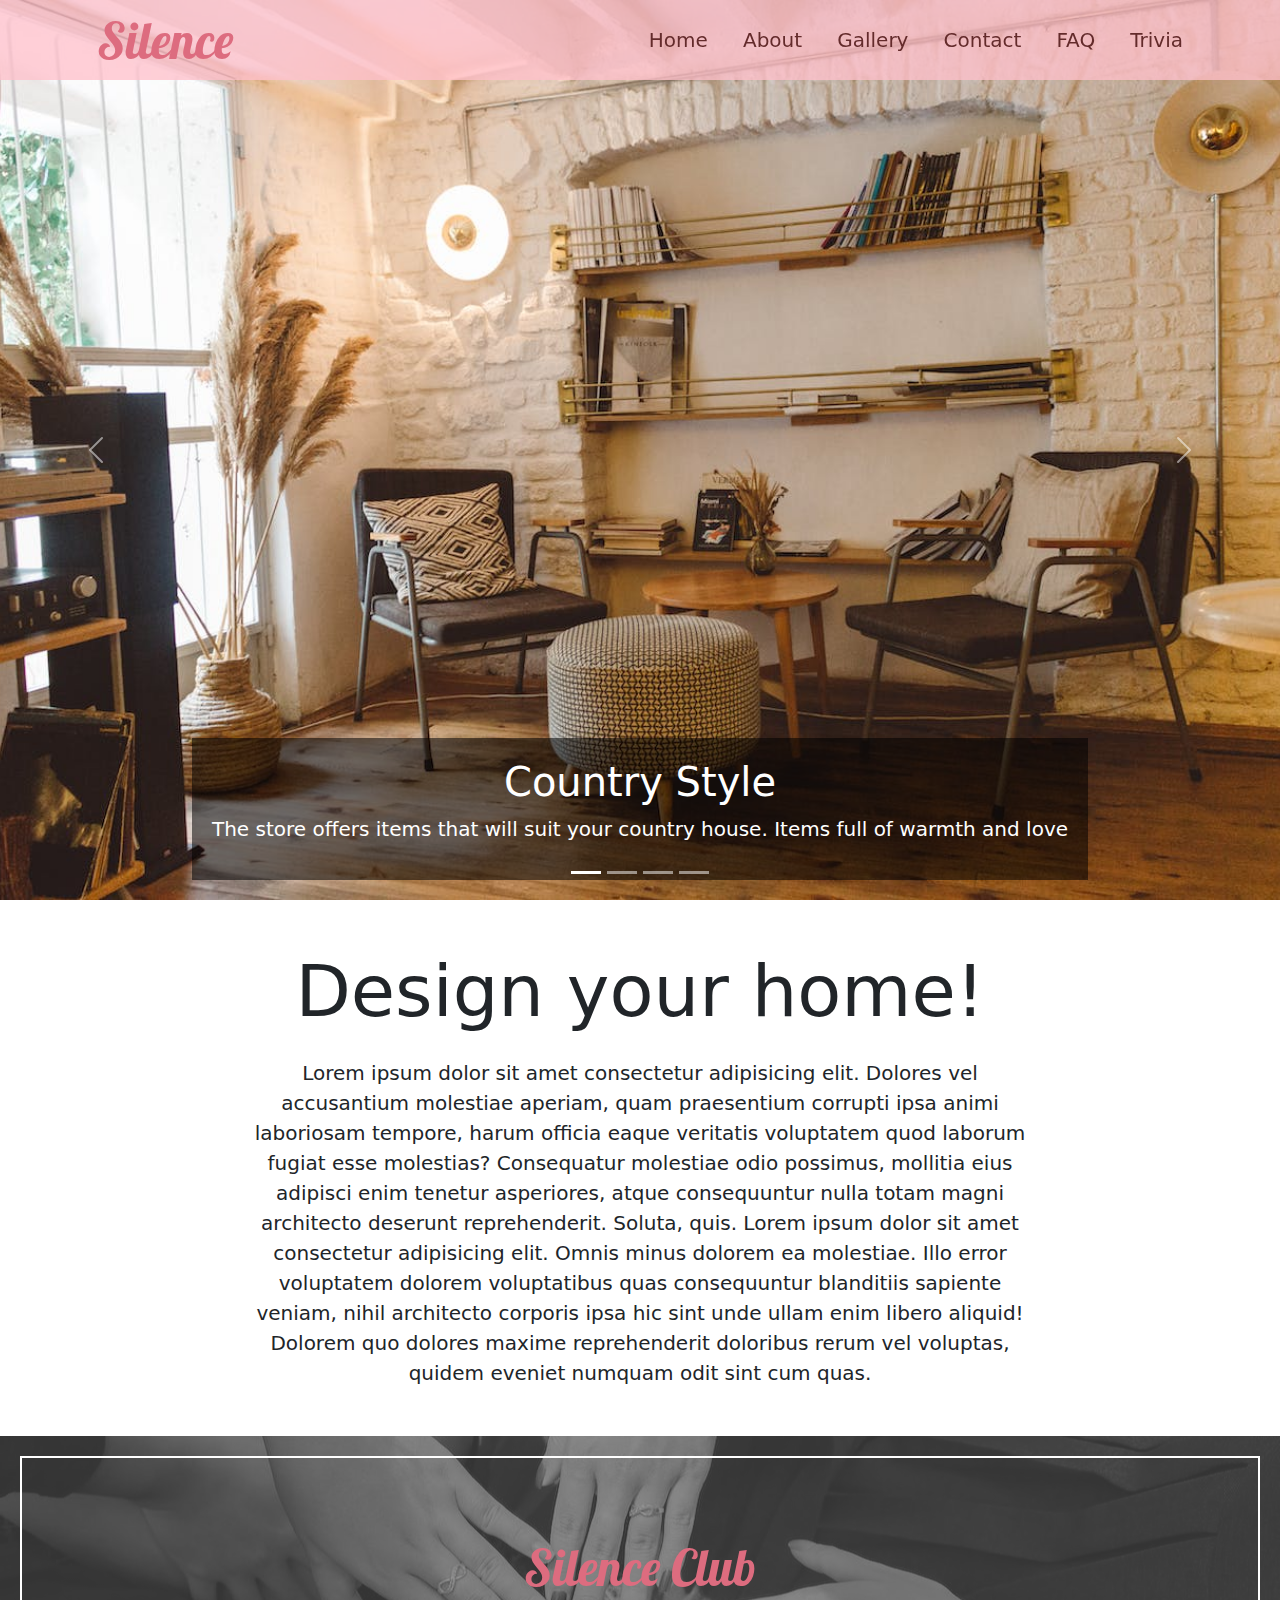
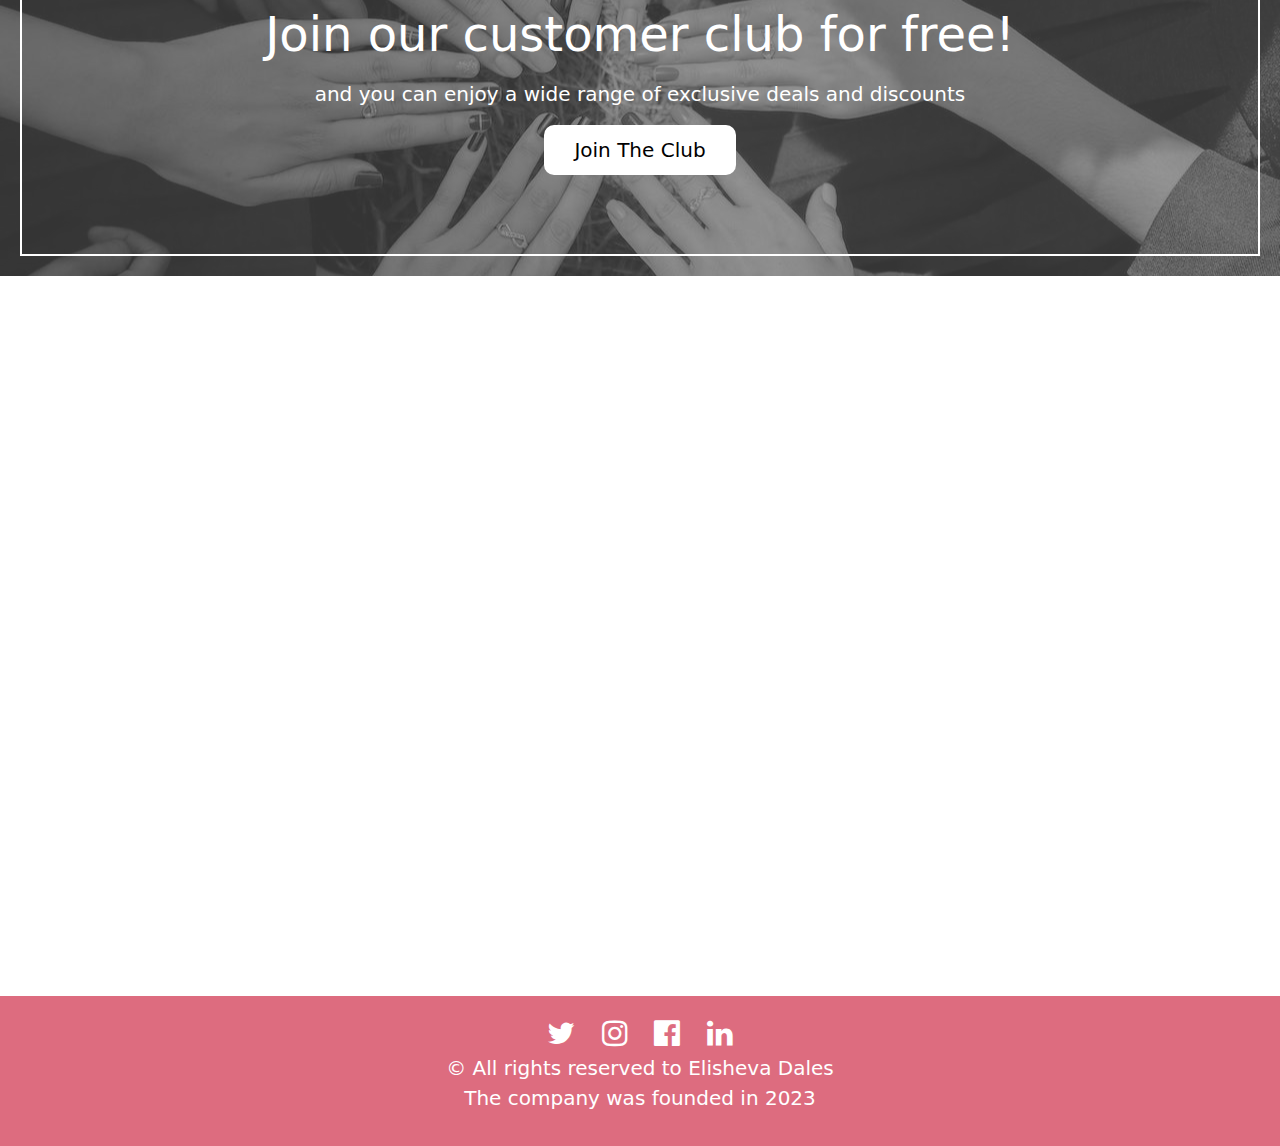
<file: index.html>
<!DOCTYPE html>
<html lang="en">

<head>
    <meta charset="UTF-8">
    <meta name="viewport" content="width=device-width, initial-scale=1.0">
    <title>Home</title>
    <link href="https://fonts.googleapis.com/css2?family=Dancing+Script:wght@700&family=Lobster&display=swap"
        rel="stylesheet">
    <link href="https://unpkg.com/aos@2.3.1/dist/aos.css" rel="stylesheet">
    <link rel="stylesheet" href="https://cdnjs.cloudflare.com/ajax/libs/font-awesome/4.7.0/css/font-awesome.min.css">
    <link rel="stylesheet" href="bootstrap.min.css">
    <link rel="stylesheet" href="index.css">
    <link rel="stylesheet" href="header.css">
</head>

<body>
    <header class="container-fluid center px-2">
        <div class="container d-flex justify-content-between align-items-center">
            <div class="logo">
                <a href="index.html">
                    Silence
                </a>
            </div>

            <nav id="nav_open">
                <a href="index.html">Home</a>
                <a href="about.html">About</a>
                <a href="gallery.html">Gallery</a>
                <a href="contact.html">Contact</a>
                <a href="FAQ.html">FAQ</a>
                <a href="trivia.html">Trivia</a>
            </nav>
            <i id="burger_btn" class="fa fa-bars fa-3x" aria-hidden="true"></i>
        </div>
    </header>

    <div class="strip-mobile container-fluid d-sm-none">

    </div>
    <div class="strip d-none d-sm-block">
        <div id="carouselExampleCaptions" class="carousel slide" data-bs-ride="false">
            <div class="carousel-indicators">
                <button type="button" data-bs-target="#carouselExampleCaptions" data-bs-slide-to="0" class="active"
                    aria-current="true" aria-label="Slide 1"></button>
                <button type="button" data-bs-target="#carouselExampleCaptions" data-bs-slide-to="1"
                    aria-label="Slide 2"></button>
                <button type="button" data-bs-target="#carouselExampleCaptions" data-bs-slide-to="2"
                    aria-label="Slide 3"></button>
                <button type="button" data-bs-target="#carouselExampleCaptions" data-bs-slide-to="3"
                    aria-label="Slide 4"></button>
            </div>
            <div class="carousel-inner">
                <div class="carousel-item active">
                    <div class="bg_pic pic1" style="background-image: url(images/carrousel1.jpg);"></div>
                    <div class="carousel-caption d-none d-md-block">
                        <h2 class="display-6">Country Style</h2>
                        <p class="lead">The store offers items that will suit your country house. Items full of warmth
                            and love</p>

                    </div>
                </div>
                <div class="carousel-item">
                    <div class="bg_pic pic2" style="background-image: url(images/carrousel2.jpg);"></div>
                    <div class="carousel-caption d-none d-md-block">
                        <h2 class="display-6">A house of nature</h2>
                        <p class="lead">A variety of pots and plants that are suitable for growing at home</p>
                    </div>
                </div>
                <div class="carousel-item">
                    <div class="bg_pic pic3" style="background-image: url(images/carrousel3.jpg);"></div>
                    <div class="carousel-caption d-none d-md-block">
                        <h2 class="display-6">Kitchens</h2>
                        <p class="lead">A variety of original and convenient kitchen utensils that will put your food in
                            order.</p>
                    </div>
                </div>
                <div class="carousel-item">
                    <div class="bg_pic pic4" style="background-image: url(images/carrousel4.jpg);"></div>
                    <div class="carousel-caption d-none d-md-block">
                        <h2>Just sit down</h2>
                        <p>Comfortable and colorful pillows that will decorate your home sitting area</p>
                    </div>
                </div>
            </div>
            <button class="carousel-control-prev" type="button" data-bs-target="#carouselExampleCaptions"
                data-bs-slide="prev">
                <span class="carousel-control-prev-icon" aria-hidden="true"></span>
                <span class="visually-hidden">Previous</span>
            </button>
            <button class="carousel-control-next" type="button" data-bs-target="#carouselExampleCaptions"
                data-bs-slide="next">
                <span class="carousel-control-next-icon" aria-hidden="true"></span>
                <span class="visually-hidden">Next</span>
            </button>
        </div>
    </div>

    <main class="container-fluid">
        <div class="container my-5">
            <div class="text text-center">
                <p class="display-2">Design your home!</p>
                <p class="lead mx-auto mt-4">Lorem ipsum dolor sit amet consectetur adipisicing elit. Dolores vel
                    accusantium
                    molestiae aperiam, quam praesentium corrupti ipsa animi laboriosam tempore, harum officia eaque
                    veritatis voluptatem quod laborum fugiat esse molestias? Consequatur molestiae odio possimus,
                    mollitia eius adipisci enim tenetur asperiores, atque consequuntur nulla totam magni architecto
                    deserunt reprehenderit. Soluta, quis. Lorem ipsum dolor sit amet consectetur adipisicing elit. Omnis
                    minus dolorem ea molestiae. Illo error voluptatem dolorem voluptatibus quas consequuntur blanditiis
                    sapiente veniam, nihil architecto corporis ipsa hic sint unde ullam enim libero aliquid! Dolorem quo
                    dolores maxime reprehenderit doloribus rerum vel voluptas, quidem eveniet numquam odit sint cum
                    quas.</p>
            </div>
        </div>
    </main>


    <div class="club container-fluid">
        <div class="background-image"></div>
        <div class="in-box text-center text-white">
            <h2>Silence Club</h2>
            <p class="display-5">Join our customer club for free!</p>
            <p class="lead">and you can enjoy a wide range of exclusive deals and discounts</p>
            <a class="lead" href="contact.html" target="_blank">Join The Club</a>
        </div>
    </div>


    <main class="container-fluid">
        <div class="container my-5">
            <div class="row mt-5">
                <div data-aos="fade-right" class="left col-12 col-md-12 col-lg-8 me-4">
                    <p class="display-5 text-center">New Arrivals:</p>

                    <div class="row">

                        <div class="box col-sm-6 col-md-4">
                            <div class="product product1">
                                <div class="text-pic">
                                    <p class="lead">white pillow</p>
                                </div>
                            </div>
                        </div>
                        <div class="box col-sm-6 col-md-4">
                            <div class="product product2">
                                <div class="text-pic">
                                    <p class="lead">stands</p>
                                </div>
                            </div>
                        </div>
                        <div class="box col-sm-6 col-md-4">
                            <div class="product product3">
                                <div class="text-pic">
                                    <p class="lead">table</p>
                                </div>
                            </div>
                        </div>
                        <div class="box col-sm-6 col-md-4">
                            <div class="product product4">
                                <div class="text-pic">
                                    <p class="lead">red pillow</p>
                                </div>
                            </div>
                        </div>
                        <div class="box col-sm-6 col-md-4">
                            <div class="product product5">
                                <div class="text-pic">
                                    <p class="lead">cat pillow</p>
                                </div>
                            </div>
                        </div>
                        <div class="box col-sm-6 col-md-4">
                            <div class="product product6">
                                <div class="text-pic">
                                    <p class="lead">mirror</p>
                                </div>
                            </div>
                        </div>

                    </div>
                    <a class="my-4 lead" href="gallery.html">full list</a>
                </div>
                <div data-aos="fade-right" class="right col-12 col-lg-3 p-4">
                    <p class="display-4 text-white mb-5">How to design correctly?</p>
                    <a class="lead" target="_blank"
                        href="https://www.mako.co.il/living-home-styling/Article-af0d868cf61b461006.htm">Read
                        here</a>
                </div>
            </div>

        </div>
    </main>






    <footer class="container-fluid lead">
        <div class="container text-center">
            <div class="icons">
                <a href="https://twitter.com/homedesigning" target="_blank"><i class="fa fa-twitter"
                        aria-hidden="true"></i></a>
                <a href="https://www.instagram.com/home_design68/?hl=he" target="_blank"><i class="fa fa-instagram"
                        aria-hidden="true"></i></a>
                <a href="https://www.facebook.com/home_design/" target="_blank"><i class="fa fa-facebook-official"
                        aria-hidden="true"></i></a>
                <a href="https://www.linkedin.com/in/elisheva-dales-888393248/" target="_blank"><i class="fa fa-linkedin"
                        aria-hidden="true"></i></a>
            </div>
            <p>© All rights reserved to Elisheva Dales <br> The company was founded in 2023</p>
        </div>
    </footer>



    <script src="https://cdn.jsdelivr.net/npm/bootstrap@5.2.0-beta1/dist/js/bootstrap.bundle.min.js"
        integrity="sha384-pprn3073KE6tl6bjs2QrFaJGz5/SUsLqktiwsUTF55Jfv3qYSDhgCecCxMW52nD2"
        crossorigin="anonymous"></script>
    <script src="burger.js"></script>
    <script src="https://unpkg.com/aos@2.3.1/dist/aos.js"></script>
    <script>
        AOS.init();
    </script>
</body>

</html>
</file>
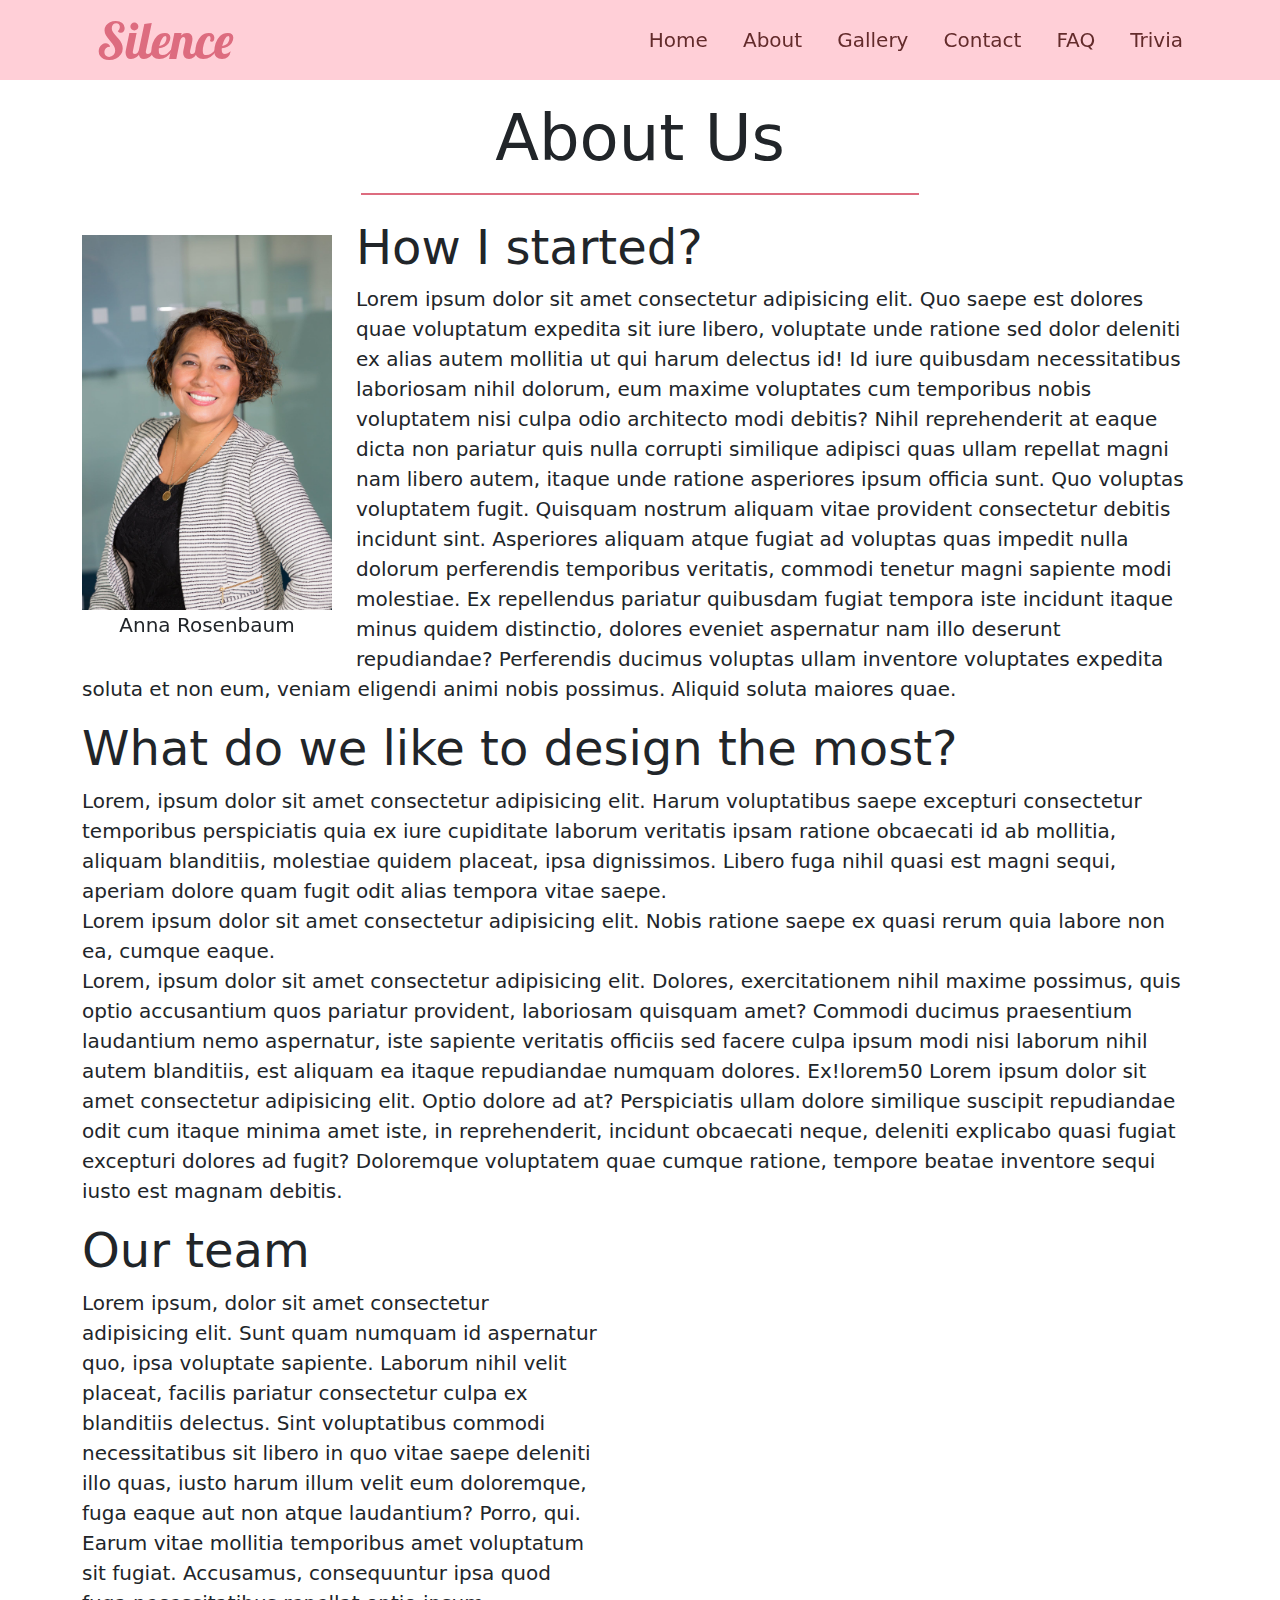
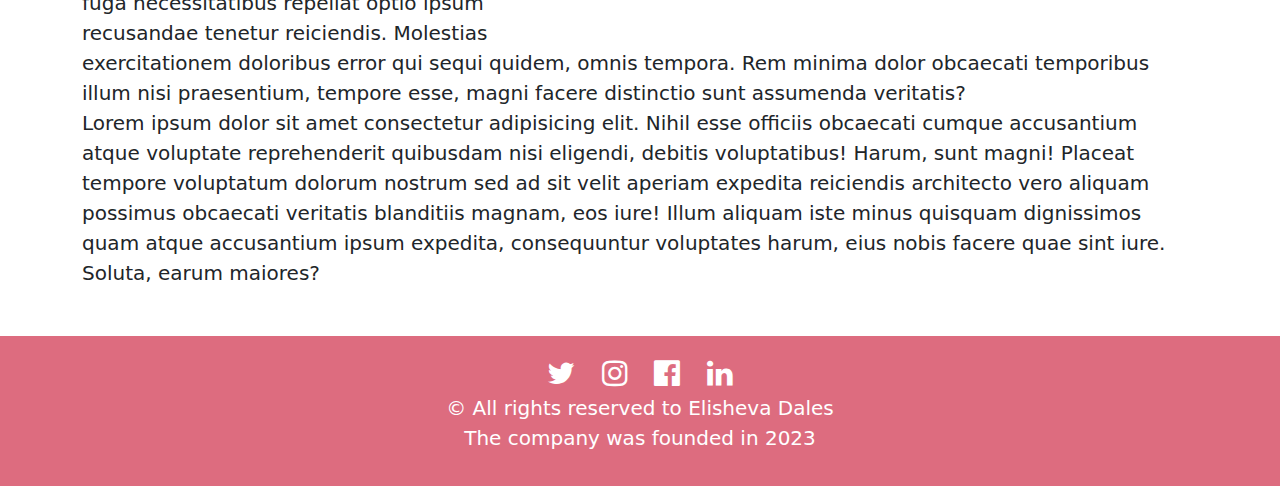
<file: about.html>
<!DOCTYPE html>
<html lang="en">

<head>
    <meta charset="UTF-8">
    <meta name="viewport" content="width=device-width, initial-scale=1.0">
    <title>About</title>

    <link href="https://fonts.googleapis.com/css2?family=Dancing+Script:wght@700&family=Lobster&display=swap"
        rel="stylesheet">
        <link href="https://unpkg.com/aos@2.3.1/dist/aos.css" rel="stylesheet">

    <link rel="stylesheet" href="https://cdnjs.cloudflare.com/ajax/libs/font-awesome/4.7.0/css/font-awesome.min.css">
    <link rel="stylesheet" href="bootstrap.min.css">
    <link rel="stylesheet" href="about.css">
    <link rel="stylesheet" href="header.css">
</head>

<body>
    <header class="container-fluid center px-2">
        <div class="container d-flex justify-content-between align-items-center">
            <div class="logo">
                <a href="index.html">
                    Silence
                </a>
            </div>

            <nav id="nav_open">
                <a href="index.html">Home</a>
                <a href="about.html">About</a>
                <a href="gallery.html">Gallery</a>
                <a href="contact.html">Contact</a>
                <a href="FAQ.html">FAQ</a>
                <a href="trivia.html">Trivia</a>
            </nav>
            <i id="burger_btn" class="fa fa-bars fa-3x" aria-hidden="true"></i>
        </div>
    </header>

    <main class="container-fluid mb-5">
        <div class="container">
            <div class="title center mx-auto mb-4">
                <p class="display-3">About Us</p>
            </div>
            <article>
                <div  data-aos="fade-up" class="float-sm-start text-center me-sm-4 center flex-column">
                    <img src="images/about1.jpg" alt="a woman" class="mt-3 img1 d-block">
                    <p  class="lead">Anna Rosenbaum</p>
                </div>
                <section>
                    <h2 class="display-5">How I started?</h2>
                    <p class="lead">Lorem ipsum dolor sit amet consectetur adipisicing elit. Quo saepe est dolores quae voluptatum
                        expedita sit iure libero, voluptate unde ratione sed dolor deleniti ex alias autem mollitia ut
                        qui harum delectus id! Id iure quibusdam necessitatibus laboriosam nihil dolorum, eum maxime
                        voluptates cum temporibus nobis voluptatem nisi culpa odio architecto modi debitis? Nihil
                        reprehenderit at eaque dicta non pariatur quis nulla corrupti similique adipisci quas ullam
                        repellat magni nam libero autem, itaque unde ratione asperiores ipsum officia sunt. Quo voluptas
                        voluptatem fugit. Quisquam nostrum aliquam vitae provident consectetur debitis incidunt sint.
                        Asperiores aliquam atque fugiat ad voluptas quas impedit nulla dolorum perferendis temporibus
                        veritatis, commodi tenetur magni sapiente modi molestiae. Ex repellendus pariatur quibusdam
                        fugiat tempora iste incidunt itaque minus quidem distinctio, dolores eveniet aspernatur nam illo
                        deserunt repudiandae? Perferendis ducimus voluptas ullam inventore voluptates expedita soluta et
                        non eum, veniam eligendi animi nobis possimus. Aliquid soluta maiores quae.</p>
                </section>
                <section>
                    <h2 class="display-5">What do we like to design the most?</h2>
                    <p class="lead">Lorem, ipsum dolor sit amet consectetur adipisicing elit. Harum voluptatibus saepe excepturi
                        consectetur temporibus perspiciatis quia ex iure cupiditate laborum veritatis ipsam ratione
                        obcaecati id ab mollitia, aliquam blanditiis, molestiae quidem placeat, ipsa dignissimos. Libero
                        fuga nihil quasi est magni sequi, aperiam dolore quam fugit odit alias tempora vitae saepe.<br>
                        Lorem ipsum dolor sit amet consectetur adipisicing elit. Nobis ratione saepe ex quasi rerum quia
                        labore non ea, cumque eaque.<br>
                        Lorem, ipsum dolor sit amet consectetur adipisicing elit. Dolores, exercitationem nihil maxime
                        possimus, quis optio accusantium quos pariatur provident, laboriosam quisquam amet? Commodi
                        ducimus praesentium laudantium nemo aspernatur, iste sapiente veritatis officiis sed facere
                        culpa ipsum modi nisi laborum nihil autem blanditiis, est aliquam ea itaque repudiandae numquam
                        dolores. Ex!lorem50
                        Lorem ipsum dolor sit amet consectetur adipisicing elit. Optio dolore ad at? Perspiciatis ullam
                        dolore similique suscipit repudiandae odit cum itaque minima amet iste, in reprehenderit,
                        incidunt obcaecati neque, deleniti explicabo quasi fugiat excepturi dolores ad fugit? Doloremque
                        voluptatem quae cumque ratione, tempore beatae inventore sequi iusto est magnam debitis.
                    </p>
                </section>

                <div  data-aos="fade-up" class="text-center img2-box float-lg-end mx-auto p-lg-4 lead">
                    <img src="images/about3.jpg" alt="team" class="">
                    <p>we have the best team in the world!</p>
                </div>
                

                <section class="">
                    <h2 class="display-5">Our team</h2>
                    <p class="lead">Lorem ipsum, dolor sit amet consectetur adipisicing elit. Sunt quam numquam id aspernatur quo,
                        ipsa voluptate sapiente. Laborum nihil velit placeat, facilis pariatur consectetur culpa ex
                        blanditiis delectus. Sint voluptatibus commodi necessitatibus sit libero in quo vitae saepe
                        deleniti illo quas, iusto harum illum velit eum doloremque, fuga eaque aut non atque laudantium?
                        Porro, qui. Earum vitae mollitia temporibus amet voluptatum sit fugiat. Accusamus, consequuntur
                        ipsa quod fuga necessitatibus repellat optio ipsum recusandae tenetur reiciendis. Molestias
                        exercitationem doloribus error qui sequi quidem, omnis tempora. Rem minima dolor obcaecati
                        temporibus illum nisi praesentium, tempore esse, magni facere distinctio sunt assumenda
                        veritatis?<br>
                        Lorem ipsum dolor sit amet consectetur adipisicing elit. Nihil esse officiis obcaecati cumque
                        accusantium atque voluptate reprehenderit quibusdam nisi eligendi, debitis voluptatibus! Harum,
                        sunt magni! Placeat tempore voluptatum dolorum nostrum sed ad sit velit aperiam expedita
                        reiciendis architecto vero aliquam possimus obcaecati veritatis blanditiis magnam, eos iure!
                        Illum aliquam iste minus quisquam dignissimos quam atque accusantium ipsum expedita,
                        consequuntur voluptates harum, eius nobis facere quae sint iure. Soluta, earum maiores?</p>
                </section>
            </article>



        </div>

    </main>


    <footer class="container-fluid lead">
        <div class="container text-center">
            <div class="icons">
                <a href="https://twitter.com/homedesigning" target="_blank"><i class="fa fa-twitter"
                        aria-hidden="true"></i></a>
                <a href="https://www.instagram.com/home_design68/?hl=he" target="_blank"><i class="fa fa-instagram"
                        aria-hidden="true"></i></a>
                <a href="https://www.facebook.com/home_design/" target="_blank"><i class="fa fa-facebook-official"
                        aria-hidden="true"></i></a>
                <a href="https://www.linkedin.com/in/elisheva-dales-888393248/" target="_blank"><i class="fa fa-linkedin"
                        aria-hidden="true"></i></a>
            </div>
            <p>© All rights reserved to Elisheva Dales <br> The company was founded in 2023</p>
        </div>
    </footer>


    <script src="burger.js"></script>
    <script src="https://unpkg.com/aos@2.3.1/dist/aos.js"></script>
    <script>
        AOS.init();
      </script>
</body>

</html>
</file>
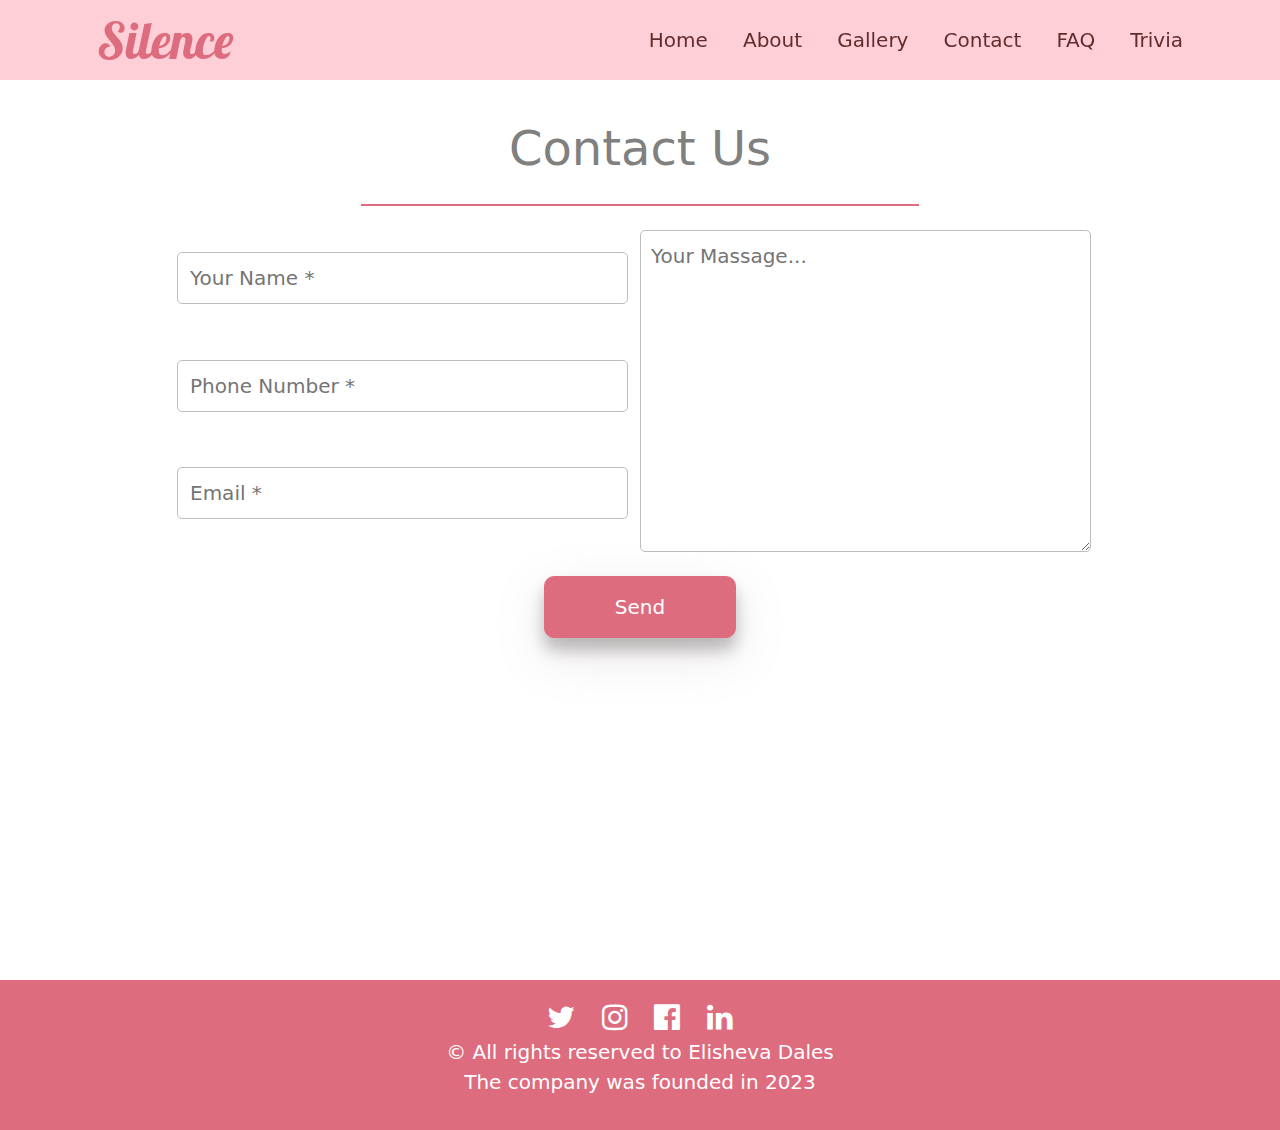
<file: contact.html>
<!DOCTYPE html>
<html lang="en">

<head>
    <meta charset="UTF-8">
    <meta name="viewport" content="width=device-width, initial-scale=1.0">
    <title>Contact</title>
    <link href="https://fonts.googleapis.com/css2?family=Dancing+Script:wght@700&family=Lobster&display=swap"
        rel="stylesheet">
    <link rel="stylesheet" href="https://cdnjs.cloudflare.com/ajax/libs/font-awesome/4.7.0/css/font-awesome.min.css">
    <link rel="stylesheet" href="bootstrap.min.css">
    <link rel="stylesheet" href="contact.css">
    <link rel="stylesheet" href="header.css">
</head>

<body>

    <header class="container-fluid center px-2">
        <div class="container d-flex justify-content-between align-items-center">
            <div class="logo">
                <a href="index.html">
                    Silence
                </a>
            </div>

            <nav id="nav_open">
                <a href="index.html">Home</a>
                <a href="about.html">About</a>
                <a href="gallery.html">Gallery</a>
                <a href="contact.html">Contact</a>
                <a href="FAQ.html">FAQ</a>
                <a href="trivia.html">Trivia</a>
            </nav>
            <i id="burger_btn" class="fa fa-bars fa-3x" aria-hidden="true"></i>
        </div>
    </header>


    <main class="container-fluid">
        <div class="container">
            <div class="contant mb-5">
                <div class="title mx-auto text-center">
                    <p class="display-5">Contact Us</p>
                </div>
                <form action="thanku.html" class="mt-4 center flex-column">
                    <div class="inputs row justify-content-center mb-4">
                        <div class="details center col-sm-10  col-md-6 col-lg-5 row">
                            <input class="lead" name="name" type="text" placeholder="Your Name *" required>
                            <input  class="lead" name="phone" type="tel" placeholder="Phone Number *" required>
                            <input  class="lead" name="mail" type="email" placeholder="Email *" required>
                        </div>
                        <div class="massage center col-sm-10 col-md-6 col-lg-5 ">
                            <textarea class="lead" placeholder="Your Massage..." name="massage" cols="30" rows="10"
                                required></textarea>
                        </div>
                    </div>
 
                    <button class="lead">
                        Send
                    </button>
                </form>
            </div>
        </div>
    </main>




    <footer class="container-fluid lead">
        <div class="container text-center">
            <div class="icons">
                <a href="https://twitter.com/homedesigning" target="_blank"><i class="fa fa-twitter"
                        aria-hidden="true"></i></a>
                <a href="https://www.instagram.com/home_design68/?hl=he" target="_blank"><i class="fa fa-instagram"
                        aria-hidden="true"></i></a>
                <a href="https://www.facebook.com/home_design/" target="_blank"><i class="fa fa-facebook-official"
                        aria-hidden="true"></i></a>
                <a href="https://www.linkedin.com/in/elisheva-dales-888393248/" target="_blank"><i class="fa fa-linkedin"
                        aria-hidden="true"></i></a>
            </div>
            <p>© All rights reserved to Elisheva Dales <br> The company was founded in 2023</p>
        </div>
    </footer>



    <script src="burger.js"></script>
</body>

</html>
</file>
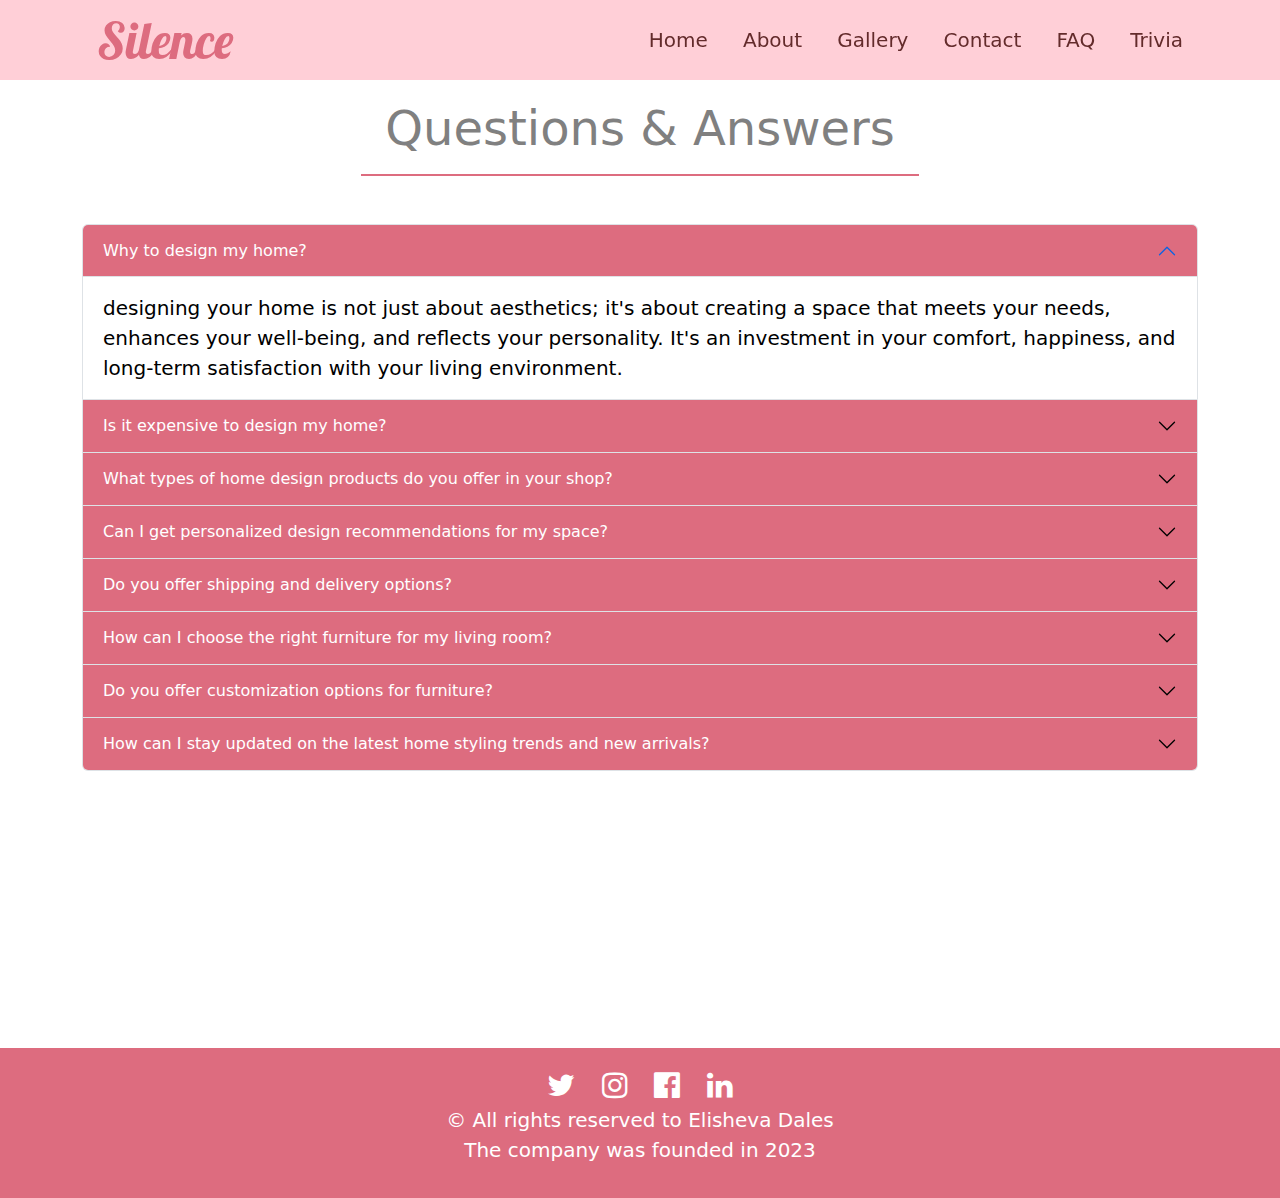
<file: FAQ.html>
<!DOCTYPE html>
<html lang="en">

<head>
    <meta charset="UTF-8">
    <meta name="viewport" content="width=device-width, initial-scale=1.0">
    <title>Document</title>
    <link href="https://fonts.googleapis.com/css2?family=Dancing+Script:wght@700&family=Lobster&display=swap"
        rel="stylesheet">
    <link rel="stylesheet" href="https://cdnjs.cloudflare.com/ajax/libs/font-awesome/4.7.0/css/font-awesome.min.css">
    <link rel="stylesheet" href="bootstrap.min.css">
    <link rel="stylesheet" href="FAQ.css">
    <link rel="stylesheet" href="header.css">
</head>

<body>
    <header class="container-fluid center px-2">
        <div class="container d-flex justify-content-between align-items-center">
            <div class="logo">
                <a href="index.html">
                    Silence
                </a>
            </div>

            <nav id="nav_open">
                <a href="index.html">Home</a>
                <a href="about.html">About</a>
                <a href="gallery.html">Gallery</a>
                <a href="contact.html">Contact</a>
                <a href="FAQ.html">FAQ</a>
                <a href="trivia.html">Trivia</a>
            </nav>
            <i id="burger_btn" class="fa fa-bars fa-3x" aria-hidden="true"></i>
        </div>
    </header>



    <main class="container-fluid mb-5 lead">
        <div class="container">
            <div class="title center mx-auto my-5">
                <p class="display-5">Questions & Answers</p>
            </div>

            <div class="accordion" id="accordionExample">
                <div class="accordion-item">
                    <h2 class="accordion-header" id="headingOne">
                        <button class="accordion-button" type="button" data-bs-toggle="collapse"
                            data-bs-target="#collapseOne" aria-expanded="true" aria-controls="collapseOne">
                            Why to design my home?
                        </button>
                    </h2>
                    <div id="collapseOne" class="accordion-collapse collapse show" aria-labelledby="headingOne"
                        data-bs-parent="#accordionExample">
                        <div class="accordion-body">
                            designing your home is not just about aesthetics; it's about creating a space that meets your needs, enhances your well-being, and reflects your personality. It's an investment in your comfort, happiness, and long-term satisfaction with your living environment.
                        </div>
                    </div>
                </div>
                <div class="accordion-item">
                    <h2 class="accordion-header" id="headingTwo">
                        <button class="accordion-button collapsed" type="button" data-bs-toggle="collapse"
                            data-bs-target="#collapseTwo" aria-expanded="false" aria-controls="collapseTwo">
                            Is it expensive to design my home?
                        </button>
                    </h2>
                    <div id="collapseTwo" class="accordion-collapse collapse" aria-labelledby="headingTwo"
                        data-bs-parent="#accordionExample">
                        <div class="accordion-body">
                            To manage the cost of designing your home, it's essential to establish a budget, prioritize your design goals, and consider the trade-offs between different design elements. You can also get multiple quotes from professionals and contractors to ensure competitive pricing. Keep in mind that good design doesn't always have to be expensive; thoughtful choices and creative solutions can help you achieve your design goals within your budget.
                        </div>
                    </div>
                </div>
                <div class="accordion-item">
                    <h2 class="accordion-header" id="headingThree">
                        <button class="accordion-button collapsed" type="button" data-bs-toggle="collapse"
                            data-bs-target="#collapseThree" aria-expanded="false" aria-controls="collapseThree">
                            What types of home design products do you offer in your shop?
                        </button>
                    </h2>
                    <div id="collapseThree" class="accordion-collapse collapse" aria-labelledby="headingThree"
                        data-bs-parent="#accordionExample">
                        <div class="accordion-body">
                            Our shop offers a wide range of products to enhance your living spaces. You'll find everything from stylish furniture and lighting to decorative accessories, rugs, and wall art. We also carry home organization solutions and eco-friendly design options. Explore our collection to find the perfect items to transform your home.
                        </div>
                    </div>
                </div>
                <div class="accordion-item">
                    <h2 class="accordion-header" id="headingFour">
                        <button class="accordion-button collapsed" type="button" data-bs-toggle="collapse"
                            data-bs-target="#collapseFour" aria-expanded="false" aria-controls="collapseFour">
                            Can I get personalized design recommendations for my space?
                        </button>
                    </h2>
                    <div id="collapseFour" class="accordion-collapse collapse" aria-labelledby="headingFour"
                        data-bs-parent="#accordionExample">
                        <div class="accordion-body">
                            Yes, we're here to help! Our experienced design experts are available to provide personalized design recommendations for your space. Simply reach out to our team with details about your project, and we'll assist you in selecting products that align with your style, needs, and budget. We're committed to helping you create a home that reflects your unique personality and preferences.
                        </div>
                    </div>
                </div>
                <div class="accordion-item">
                    <h2 class="accordion-header" id="headingFive">
                        <button class="accordion-button collapsed" type="button" data-bs-toggle="collapse"
                            data-bs-target="#collapseFive" aria-expanded="false" aria-controls="collapseFive">
                            Do you offer shipping and delivery options?
                        </button>
                    </h2>
                    <div id="collapseFive" class="accordion-collapse collapse" aria-labelledby="headingFive"
                        data-bs-parent="#accordionExample">
                        <div class="accordion-body">
                            Absolutely. We offer convenient shipping and delivery options to make your shopping experience hassle-free. You can choose from various shipping methods and delivery times to suit your schedule. We take great care in ensuring that your home design products arrive in excellent condition and on time. For more details, please refer to our Shipping and Delivery page or contact our customer service team for assistance.
                            <br>These FAQs address common customer concerns and provide valuable information about your "Home Design Shop," making it easier for visitors to understand what you offer and how you can assist them with their home design needs.
                        </div>
                    </div>
                </div>
                <div class="accordion-item">
                    <h2 class="accordion-header" id="headingSix">
                        <button class="accordion-button collapsed" type="button" data-bs-toggle="collapse"
                            data-bs-target="#collapseSix" aria-expanded="false" aria-controls="collapseSix">
                            How can I choose the right furniture for my living room?
                        </button>
                    </h2>
                    <div id="collapseSix" class="accordion-collapse collapse" aria-labelledby="headingSix"
                        data-bs-parent="#accordionExample">
                        <div class="accordion-body">
                            Our website provides a variety of tools to help you find the perfect furniture for your living room. You can use our room planner to visualize different pieces in your space before making a purchase. Additionally, our product pages include detailed information about dimensions, styles, and materials to ensure you make an informed decision.
                        </div>
                    </div>
                </div>
                <div class="accordion-item">
                    <h2 class="accordion-header" id="headingSeven">
                        <button class="accordion-button collapsed" type="button" data-bs-toggle="collapse"
                            data-bs-target="#collapseSeven" aria-expanded="false" aria-controls="collapseSeven">
                            Do you offer customization options for furniture?
                        </button>
                    </h2>
                    <div id="collapseSeven" class="accordion-collapse collapse" aria-labelledby="headingSeven"
                        data-bs-parent="#accordionExample">
                        <div class="accordion-body">
                            Yes, we understand that every home is unique. Many of our furniture pieces come with customization options, allowing you to choose from a range of fabrics, colors, and finishes. If you have specific requirements, our customer service team is here to assist you in creating a personalized piece that fits your style and needs.
                        </div>
                    </div>
                </div>
                <div class="accordion-item">
                    <h2 class="accordion-header" id="headingEight">
                        <button class="accordion-button collapsed" type="button" data-bs-toggle="collapse"
                            data-bs-target="#collapseEight" aria-expanded="false" aria-controls="collapseEight">
                            How can I stay updated on the latest home styling trends and new arrivals?
                        </button>
                    </h2>
                    <div id="collapseEight" class="accordion-collapse collapse" aria-labelledby="headingEight"
                        data-bs-parent="#accordionExample">
                        <div class="accordion-body">
                            To stay in the loop on the latest trends and new arrivals, subscribe to our newsletter. We regularly share curated content, styling tips, and exclusive previews of upcoming collections. Additionally, follow us on social media platforms like Instagram and Pinterest for daily inspiration and to join our community of home styling enthusiasts.
                        </div>
                    </div>
                </div>
            </div>
        </div>
    </main>



    <footer class="container-fluid lead">
        <div class="container text-center">
            <div class="icons">
                <a href="https://twitter.com/homedesigning" target="_blank"><i class="fa fa-twitter"
                        aria-hidden="true"></i></a>
                <a href="https://www.instagram.com/home_design68/?hl=he" target="_blank"><i class="fa fa-instagram"
                        aria-hidden="true"></i></a>
                <a href="https://www.facebook.com/home_design/" target="_blank"><i class="fa fa-facebook-official"
                        aria-hidden="true"></i></a>
                <a href="https://www.linkedin.com/in/elisheva-dales-888393248/" target="_blank"><i class="fa fa-linkedin"
                        aria-hidden="true"></i></a>
            </div>
            <p>© All rights reserved to Elisheva Dales <br> The company was founded in 2023</p>
        </div>
    </footer>



    <script src="https://cdn.jsdelivr.net/npm/bootstrap@5.2.0/dist/js/bootstrap.bundle.min.js"
        integrity="sha384-A3rJD856KowSb7dwlZdYEkO39Gagi7vIsF0jrRAoQmDKKtQBHUuLZ9AsSv4jD4Xa"
        crossorigin="anonymous"></script>
    <script src="burger.js"></script>
</body>

</html>
</file>
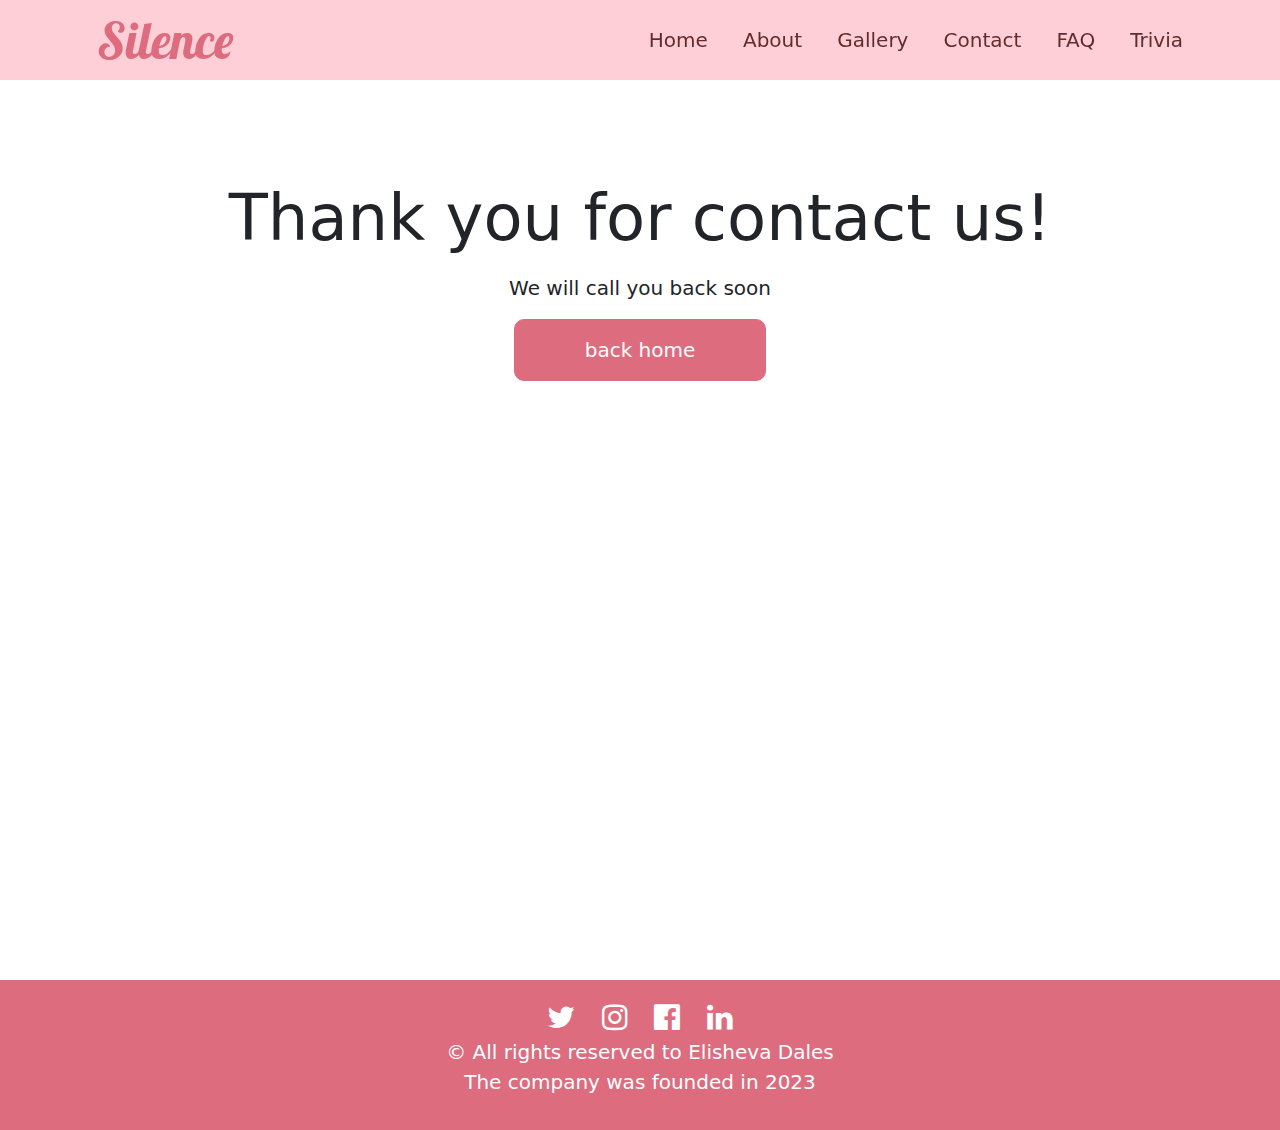
<file: thanku.html>
<!DOCTYPE html>
<html lang="en">

<head>
    <meta charset="UTF-8">
    <meta name="viewport" content="width=device-width, initial-scale=1.0">
    <title>Document</title>
    <link href="https://fonts.googleapis.com/css2?family=Dancing+Script:wght@700&family=Lobster&display=swap"
        rel="stylesheet">
    <link rel="stylesheet" href="https://cdnjs.cloudflare.com/ajax/libs/font-awesome/4.7.0/css/font-awesome.min.css">
    <link rel="stylesheet" href="bootstrap.min.css">
    <link rel="stylesheet" href="header.css">
    <link rel="stylesheet" href="thanku.css">
</head>

<body>


    <header class="container-fluid center px-2">
        <div class="container d-flex justify-content-between align-items-center">
            <div class="logo">
                <a href="index.html">
                    Silence
                </a>
            </div>

            <nav id="nav_open">
                <a href="index.html">Home</a>
                <a href="about.html">About</a>
                <a href="gallery.html">Gallery</a>
                <a href="contact.html">Contact</a>
                <a href="FAQ.html">FAQ</a>
                <a href="trivia.html">Trivia</a>
            </nav>
            <i id="burger_btn" class="fa fa-bars fa-3x" aria-hidden="true"></i>
        </div>
    </header>



    <main class="container-fluid">
        <div class="container d-flex flex-column align-items-center text-center">
            <p class="display-3">Thank you for contact us!</p>
            <p class="lead">We will call you back soon</p>
            <a href="index.html" class="lead">back home</a>
        </div>

    </main>





    <footer class="container-fluid lead">
        <div class="container text-center">
            <div class="icons">
                <a href="https://twitter.com/homedesigning" target="_blank"><i class="fa fa-twitter"
                        aria-hidden="true"></i></a>
                <a href="https://www.instagram.com/home_design68/?hl=he" target="_blank"><i class="fa fa-instagram"
                        aria-hidden="true"></i></a>
                <a href="https://www.facebook.com/home_design/" target="_blank"><i class="fa fa-facebook-official"
                        aria-hidden="true"></i></a>
                <a href="https://www.linkedin.com/in/elisheva-dales-888393248/" target="_blank"><i class="fa fa-linkedin"
                        aria-hidden="true"></i></a>
            </div>
            <p>© All rights reserved to Elisheva Dales <br> The company was founded in 2023</p>
        </div>
    </footer>




    <script src="burger.js"></script>
</body>

</html>
</file>
<file: index.css>
.strip-mobile{
    min-height: 80vh;
    background-image: url(images/carrousel1.jpg);
    background-size: cover;
    background-position: center;
}
.strip {
    min-height: 100vh;
}

.strip .carousel-item .bg_pic {
    min-height: 100vh;
    background-size: cover;
}

.strip .carousel-item .pic1 {
    background-position: bottom;
}

.strip .carousel-item .pic2 {
    background-position: center;
}

.strip .carousel-item .pic3 {
    background-position: center;
}

.strip .carousel-item .pic4 {
    background-position: center;
}

.strip .carousel-caption {
    background: rgba(0, 0, 0, 0.539);
}

/* end of strip */

 main{
    min-height: 300px;
}
main .left{

    min-height: 400px;
    display: flex;
    flex-direction: column;
    align-items: center;

}

main .text p:last-of-type{
    width: 70%;
}
main .left .box{
    margin: 10px 0;
transition: 800ms;
}
main .left .box:hover{
    transform: scale(1.2,1.2);
}
main .left .product{

    background-position: center;
    background-size: cover;
    min-height: 200px;
    display: flex;
    align-items: flex-end;
    border-radius: 50px 20px;  
}
main .left .product1{
    background-image: url(images/product1.jpg);
}
main .left .product2{
    background-image: url(images/product2.jpg);
}
main .left .product3{
    background-image: url(images/product3.jpg);
}
main .left .product4{
    background-image: url(images/product4.jpg);
}
main .left .product5{
    background-image: url(images/product5.jpg);
}
main .left .product6{
    background-image: url(images/product6.jpg);
}
main .left .product .text-pic{
    background: rgba(221, 108, 127, 0.741);
    color: white;
    padding: 8px;
    width: 100%;
    border-bottom-left-radius: 20px;
    border-bottom-right-radius: 50px;
    display: flex;
    align-items: center;
    justify-content: center;
    
}

main .left a{
    background: rgb(221, 108, 127);
    padding: 15px 70px;
    border-radius: 10px;
    text-decoration: none;
    color: white;
    border: 1px rgb(221, 108, 127) solid;
}
main .left a:hover{
    background: white;
    color: rgb(221, 108, 127);
}

main .right{
    background-image: url(images/designer3.jpg);
    background-size: cover;
    background-position: center;
    min-height: 500px;
}
main .right p{
    width: 50%;
}

main .right a{
    background: white;
    padding: 10px 30px;
    border-radius: 10px;
    text-decoration: none;
    color: black;
}
main .right a:hover{
    background: rgb(221, 108, 127);
    color: white;
}



/* end of main */

.club {
    position: relative;
    overflow: hidden;
    min-height: 400px;
    padding: 20px;
}

.club .background-image {
    position: absolute;
    top: 0;
    left: 0;
    width: 100%;
    height: 100%;
    background-image: url('images/club2.jpg');
    background-size: cover;
    background-position: center;
    filter: Brightness(50%) grayscale(100%) Opacity(80%);
    z-index: -1;
}

.club .in-box {
    position: relative;
    z-index: 1;
    border: 2px solid white;
    padding: 20px;
    height: 400px;
    display: flex;
    flex-direction: column;
    align-items: center;
    justify-content: center;
}
.club h2{
    text-decoration: none;
    color: rgb(221, 108, 127);
    font-size: 50px;
    font-family: 'Lobster';
}

.club a{
    background: white;
    padding: 10px 30px;
    border-radius: 10px;
    text-decoration: none;
    color: black;
}
.club a:hover{
    background: rgb(221, 108, 127);
    color: white;
}


/* end of club */

@media (max-width: 576px){
    main .left .box{
        width: 70%;
        margin: 20px auto;
    }
}
</file>
<file: header.css>
.center {
    display: flex;
    align-items: center;
    justify-content: center;
    text-align: center;
}

header {
    min-height: 80px;
    background: rgba(255, 192, 203, 0.766);
    position: fixed;
    z-index: 99;
    top: 0;

}
header .logo a{
    text-decoration: none;
    color: rgb(221, 108, 127);
    font-size: 50px;
    font-family: 'Lobster';

}
header .logo a:hover{
    text-shadow: 1px 1px 2px rgb(221, 108, 127);
}
header .container i{
    display: none;
    cursor: pointer;
    color: rgb(221, 108, 127);
}

header a{
    text-decoration: none;
    transition: 800ms;
    margin: 0 15px;
    color: rgb(99, 43, 43);
    font-size: 20px;
    display: inline-block;
}

header a:hover{
    transform: scale(1.2,1.2);
    color: rgb(221, 108, 127);
    text-shadow: 1px 1px 2px rgb(221, 108, 127);
}

footer {
    min-height: 150px;
    background: rgb(221, 108, 127);
    color: white;
    display: flex;
    justify-content: center;
    align-items: center;

}

footer .container i {
    font-size: 30px;
    margin: 5px 10px;
}

footer a {
    color: white;
}

footer a:hover {
    color: white;
}





@media (max-width: 768px) {


    header img {
        width: 200px;

    }
    header nav{
    display: none;
    position: absolute;
    top: 80px;
    right: 0;
    background: rgb(221, 108, 127);
    
    }
    header nav a{
        display: block;
        color: white;
        padding: 15px 50px;
        border-bottom:1px white solid ;
        margin: 0;
        transition: 0ms;
    }
    header nav a:hover{
        transform: none;
        color: white;
        background: pink;
    }

    header .container i{
        display: block;
        
    }
}



@media (max-width: 992px){
    header .container{
        max-width: 100%;
    }
}
</file>
<file: about.css>
main{
    min-height: 100vh;
    margin-top: 100px;
}
main .title{
    border-bottom: 2px solid rgb(221, 108, 127);
    width: 50%;
}

main article .img1{
    max-width: 250px;
}
.img2-box{
    max-width: 600px;
    overflow: hidden;
    max-height: 400px;
    margin-bottom: 10px;
}
.img2-box img{
object-fit: cover;
width: 95%;

}
</file>
<file: contact.css>
*{
    box-sizing: border-box;
}
.center{
    display: flex;
    justify-content: center;
    align-items: center;
    text-align: center;
}

main{
    min-height: 100vh;
    margin-top: 80px;
}
main .title{
    border-bottom: 2px solid rgb(221, 108, 127);
    width: 50%;
    padding: 40px 0 10px 0;
    color: gray;
}
main input,textarea{
    padding: 10px;
    border: 1px solid rgb(189, 189, 189);
    border-radius: 5px;
    width: 100%;
}
main input{
    margin: 10px 0;
}
main button{
  box-shadow: 0 12px 16px 0 rgba(0,0,0,0.24), 0 17px 50px 0 rgba(147, 124, 124, 0.19);
  background: rgb(221, 108, 127);
  padding: 15px 70px;
  border-radius: 10px;
  color: white;
  border: 1px rgb(221, 108, 127) solid;
  cursor: pointer;
  
}
</file>
<file: FAQ.css>
main{
    min-height: 100vh;
    margin-top: 100px;
}
main .accordion .accordion-item button{
    background: rgb(221, 108, 127);
    color: white;
}
main .accordion .accordion-item .accordion-collapse .accordion-body{
    background: rgba(255, 255, 255, 0.693);
}

main .title{
    border-bottom: 2px solid rgb(221, 108, 127);
    width: 50%;
    color: gray;
}
</file>
<file: thanku.css>
main{
    margin-top: 80px;

}
main .container{
    padding-top: 100px;
    min-height: 100vh;
}


main  a{
    background: rgb(221, 108, 127);
    padding: 15px 70px;
    border-radius: 10px;
    text-decoration: none;
    color: white;
    border: 1px rgb(221, 108, 127) solid;
}
main  a:hover{
    background: white;
    color: rgb(221, 108, 127);
}
</file>
